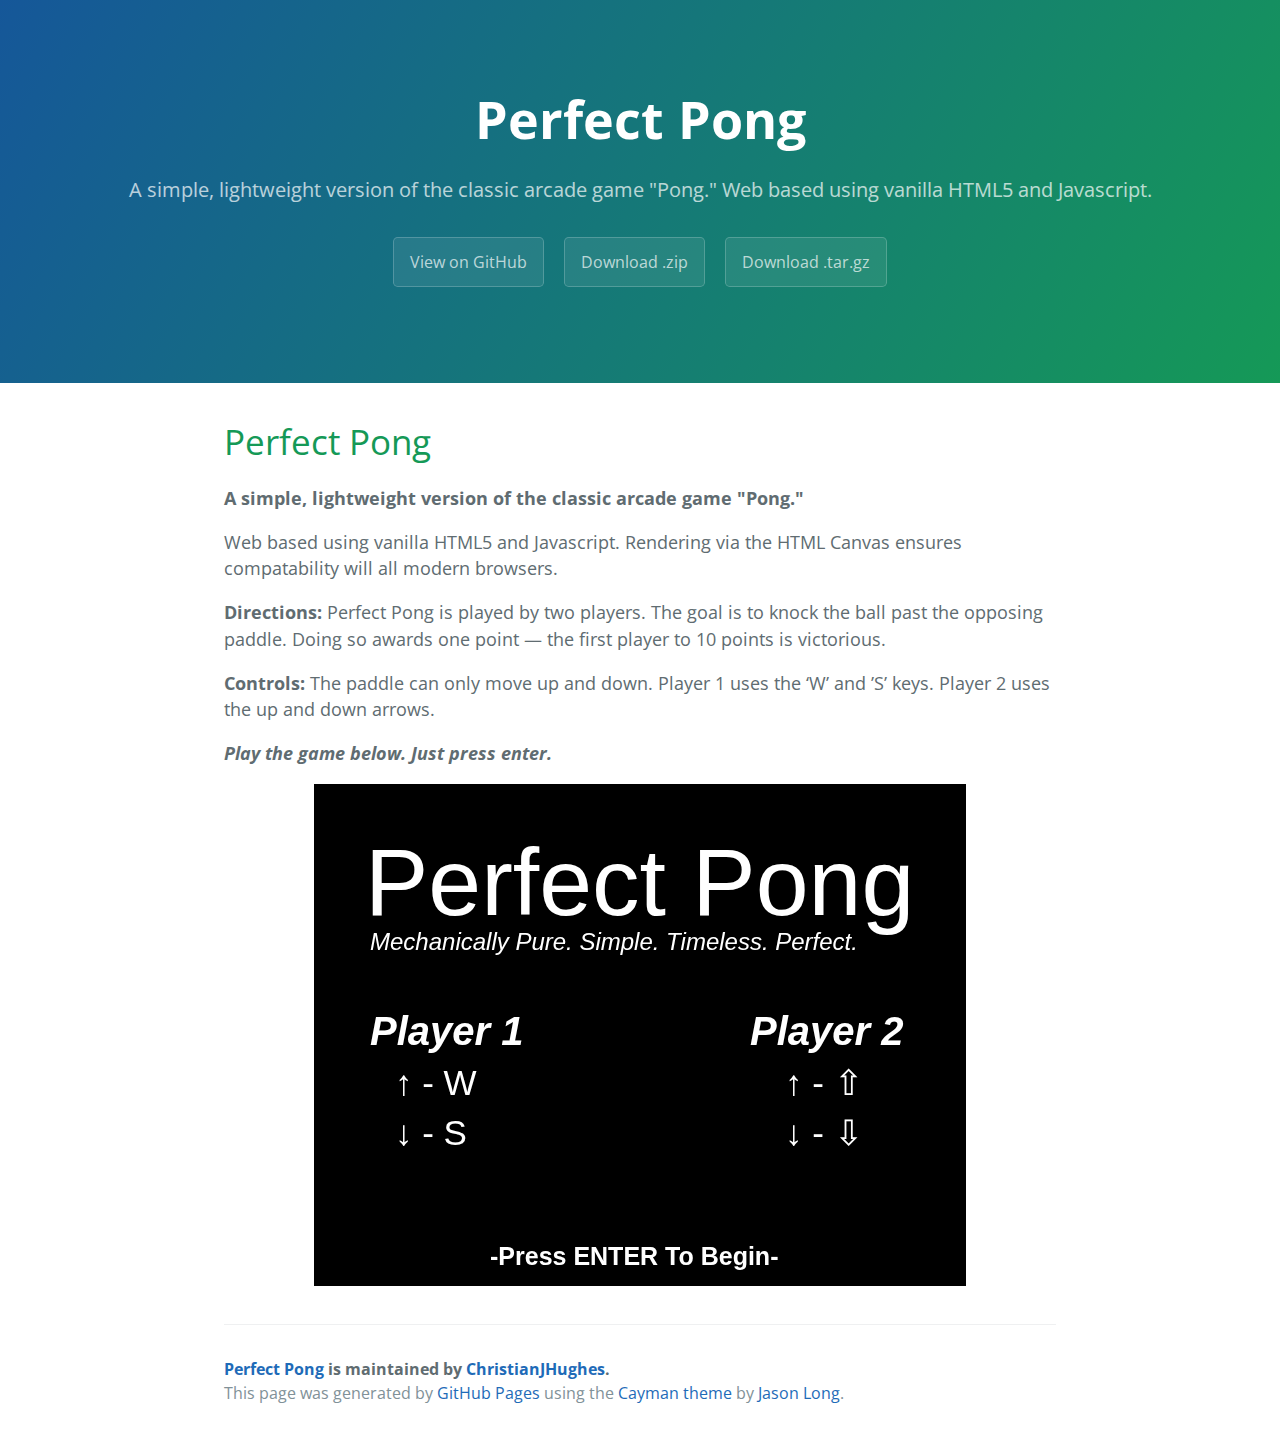
<file: index.html>
<!DOCTYPE html>
<html lang="en-us">
  <head>
    <meta charset="UTF-8">
    <title>Perfect Pong by ChristianJHughes</title>
    <meta name="viewport" content="width=device-width, initial-scale=1">
    <link rel="stylesheet" type="text/css" href="stylesheets/normalize.css" media="screen">
    <link href='https://fonts.googleapis.com/css?family=Open+Sans:400,700' rel='stylesheet' type='text/css'>
    <link rel="stylesheet" type="text/css" href="stylesheets/stylesheet.css" media="screen">
    <link rel="stylesheet" type="text/css" href="stylesheets/github-light.css" media="screen">
    <script src="PerfectPong.js" type="text/javascript"></script>
  </head>
  <body>
    <section class="page-header">
      <h1 class="project-name">Perfect Pong</h1>
      <h2 class="project-tagline">A simple, lightweight version of the classic arcade game &quot;Pong.&quot; Web based using vanilla HTML5 and Javascript.</h2>
      <a href="https://github.com/ChristianJHughes/PerfectPong" class="btn">View on GitHub</a>
      <a href="https://github.com/ChristianJHughes/PerfectPong/zipball/master" class="btn">Download .zip</a>
      <a href="https://github.com/ChristianJHughes/PerfectPong/tarball/master" class="btn">Download .tar.gz</a>
    </section>

    <section class="main-content">
      <h1>
<a id="perfectpong" class="anchor" href="#perfectpong" aria-hidden="true"><span class="octicon octicon-link"></span></a>Perfect Pong</h1>

<p><b>A simple, lightweight version of the classic arcade game "Pong."</b></p>

<p>Web based using vanilla HTML5 and Javascript. Rendering via the HTML Canvas ensures compatability will all modern browsers.</p>

<p><b>Directions:</b> Perfect Pong is played by two players. The goal is to knock the ball past the opposing paddle. Doing so awards one point — the first player to 10 points is victorious.</p>

<p><b>Controls:</b> The paddle can only move up and down. Player 1 uses the ‘W’ and ’S’ keys. Player 2 uses the up and down arrows.</p>
<p><b><i>Play the game below. Just press enter.</i></b></p>

<div id="canvas-container">
  <canvas id="pongPlayingField" style="border:1px solid #000000; background-color:#000000;"></canvas>
</div>

      <footer class="site-footer">
        <span class="site-footer-owner"><a href="https://github.com/ChristianJHughes/PerfectPong">Perfect Pong</a> is maintained by <a href="https://github.com/ChristianJHughes">ChristianJHughes</a>.</span>

        <span class="site-footer-credits">This page was generated by <a href="https://pages.github.com">GitHub Pages</a> using the <a href="https://github.com/jasonlong/cayman-theme">Cayman theme</a> by <a href="https://twitter.com/jasonlong">Jason Long</a>.</span>
      </footer>

    </section>

  
  </body>
</html>
</file>
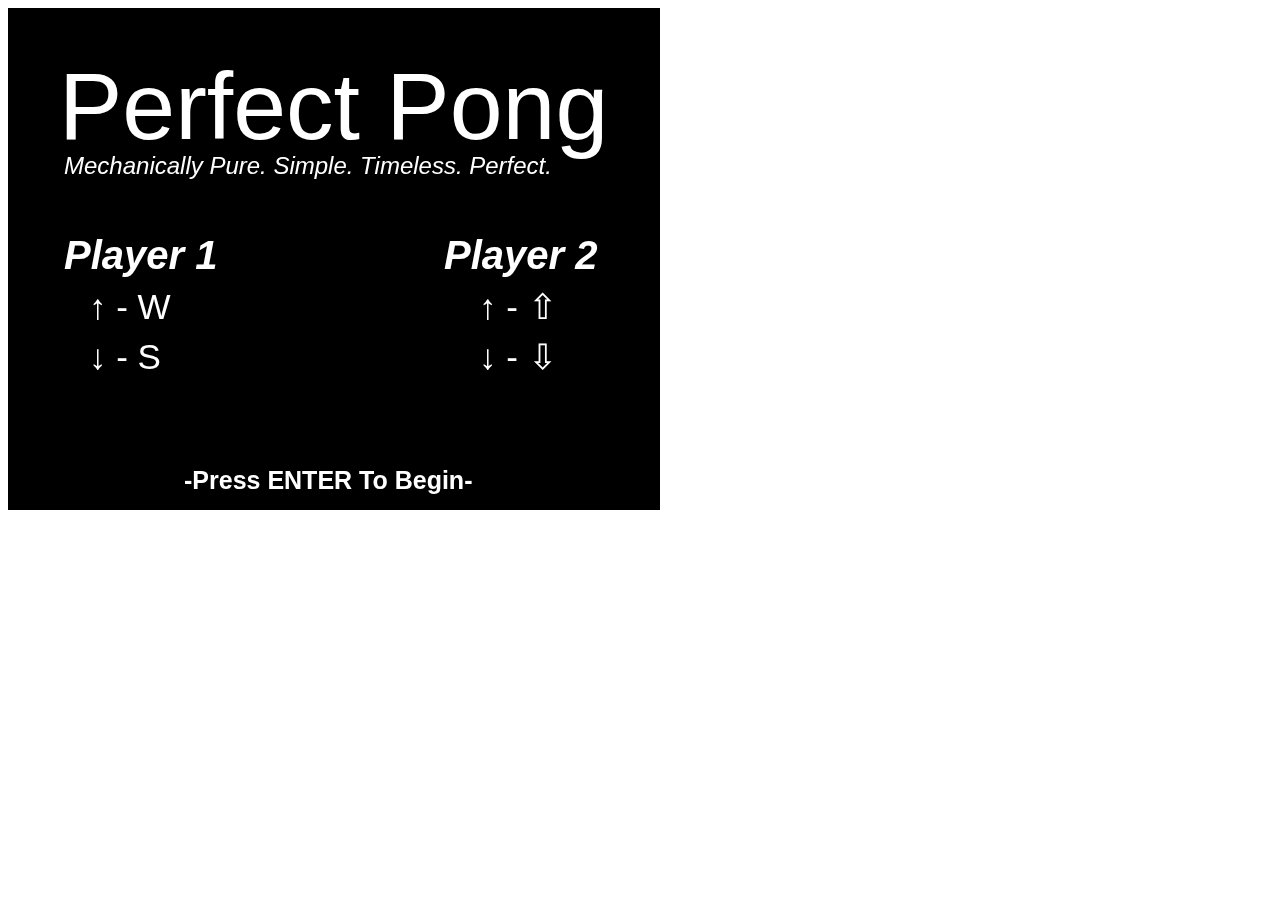
<file: PerfectPong.html>
<!doctype html>
<html>
  <head>
    <title>Perfect Pong</title>
    <script src="PerfectPong.js" type="text/javascript"></script>
  </head>
  <body>
    <canvas id="pongPlayingField" style="border:1px solid #000000; background-color:#000000;"></canvas>
  </body>
</html>
</file>
<file: stylesheets/stylesheet.css>
* {
  box-sizing: border-box; }

body {
  padding: 0;
  margin: 0;
  font-family: "Open Sans", "Helvetica Neue", Helvetica, Arial, sans-serif;
  font-size: 16px;
  line-height: 1.5;
  color: #606c71; }

a {
  color: #1e6bb8;
  text-decoration: none; }
  a:hover {
    text-decoration: underline; }

.btn {
  display: inline-block;
  margin-bottom: 1rem;
  color: rgba(255, 255, 255, 0.7);
  background-color: rgba(255, 255, 255, 0.08);
  border-color: rgba(255, 255, 255, 0.2);
  border-style: solid;
  border-width: 1px;
  border-radius: 0.3rem;
  transition: color 0.2s, background-color 0.2s, border-color 0.2s; }
  .btn + .btn {
    margin-left: 1rem; }

.btn:hover {
  color: rgba(255, 255, 255, 0.8);
  text-decoration: none;
  background-color: rgba(255, 255, 255, 0.2);
  border-color: rgba(255, 255, 255, 0.3); }

@media screen and (min-width: 64em) {
  .btn {
    padding: 0.75rem 1rem; } }

@media screen and (min-width: 42em) and (max-width: 64em) {
  .btn {
    padding: 0.6rem 0.9rem;
    font-size: 0.9rem; } }

@media screen and (max-width: 42em) {
  .btn {
    display: block;
    width: 100%;
    padding: 0.75rem;
    font-size: 0.9rem; }
    .btn + .btn {
      margin-top: 1rem;
      margin-left: 0; } }

.page-header {
  color: #fff;
  text-align: center;
  background-color: #159957;
  background-image: linear-gradient(120deg, #155799, #159957); }

@media screen and (min-width: 64em) {
  .page-header {
    padding: 5rem 6rem; } }

@media screen and (min-width: 42em) and (max-width: 64em) {
  .page-header {
    padding: 3rem 4rem; } }

@media screen and (max-width: 42em) {
  .page-header {
    padding: 2rem 1rem; } }

.project-name {
  margin-top: 0;
  margin-bottom: 0.1rem; }

@media screen and (min-width: 64em) {
  .project-name {
    font-size: 3.25rem; } }

@media screen and (min-width: 42em) and (max-width: 64em) {
  .project-name {
    font-size: 2.25rem; } }

@media screen and (max-width: 42em) {
  .project-name {
    font-size: 1.75rem; } }

.project-tagline {
  margin-bottom: 2rem;
  font-weight: normal;
  opacity: 0.7; }

@media screen and (min-width: 64em) {
  .project-tagline {
    font-size: 1.25rem; } }

@media screen and (min-width: 42em) and (max-width: 64em) {
  .project-tagline {
    font-size: 1.15rem; } }

@media screen and (max-width: 42em) {
  .project-tagline {
    font-size: 1rem; } }

.main-content :first-child {
  margin-top: 0; }
.main-content img {
  max-width: 100%; }
.main-content h1, .main-content h2, .main-content h3, .main-content h4, .main-content h5, .main-content h6 {
  margin-top: 2rem;
  margin-bottom: 1rem;
  font-weight: normal;
  color: #159957; }
.main-content p {
  margin-bottom: 1em; }
.main-content code {
  padding: 2px 4px;
  font-family: Consolas, "Liberation Mono", Menlo, Courier, monospace;
  font-size: 0.9rem;
  color: #383e41;
  background-color: #f3f6fa;
  border-radius: 0.3rem; }
.main-content pre {
  padding: 0.8rem;
  margin-top: 0;
  margin-bottom: 1rem;
  font: 1rem Consolas, "Liberation Mono", Menlo, Courier, monospace;
  color: #567482;
  word-wrap: normal;
  background-color: #f3f6fa;
  border: solid 1px #dce6f0;
  border-radius: 0.3rem; }
  .main-content pre > code {
    padding: 0;
    margin: 0;
    font-size: 0.9rem;
    color: #567482;
    word-break: normal;
    white-space: pre;
    background: transparent;
    border: 0; }
.main-content .highlight {
  margin-bottom: 1rem; }
  .main-content .highlight pre {
    margin-bottom: 0;
    word-break: normal; }
.main-content .highlight pre, .main-content pre {
  padding: 0.8rem;
  overflow: auto;
  font-size: 0.9rem;
  line-height: 1.45;
  border-radius: 0.3rem; }
.main-content pre code, .main-content pre tt {
  display: inline;
  max-width: initial;
  padding: 0;
  margin: 0;
  overflow: initial;
  line-height: inherit;
  word-wrap: normal;
  background-color: transparent;
  border: 0; }
  .main-content pre code:before, .main-content pre code:after, .main-content pre tt:before, .main-content pre tt:after {
    content: normal; }
.main-content ul, .main-content ol {
  margin-top: 0; }
.main-content blockquote {
  padding: 0 1rem;
  margin-left: 0;
  color: #819198;
  border-left: 0.3rem solid #dce6f0; }
  .main-content blockquote > :first-child {
    margin-top: 0; }
  .main-content blockquote > :last-child {
    margin-bottom: 0; }
.main-content table {
  display: block;
  width: 100%;
  overflow: auto;
  word-break: normal;
  word-break: keep-all; }
  .main-content table th {
    font-weight: bold; }
  .main-content table th, .main-content table td {
    padding: 0.5rem 1rem;
    border: 1px solid #e9ebec; }
.main-content dl {
  padding: 0; }
  .main-content dl dt {
    padding: 0;
    margin-top: 1rem;
    font-size: 1rem;
    font-weight: bold; }
  .main-content dl dd {
    padding: 0;
    margin-bottom: 1rem; }
.main-content hr {
  height: 2px;
  padding: 0;
  margin: 1rem 0;
  background-color: #eff0f1;
  border: 0; }

@media screen and (min-width: 64em) {
  .main-content {
    max-width: 64rem;
    padding: 2rem 6rem;
    margin: 0 auto;
    font-size: 1.1rem; } }

@media screen and (min-width: 42em) and (max-width: 64em) {
  .main-content {
    padding: 2rem 4rem;
    font-size: 1.1rem; } }

@media screen and (max-width: 42em) {
  .main-content {
    padding: 2rem 1rem;
    font-size: 1rem; } }

.site-footer {
  padding-top: 2rem;
  margin-top: 2rem;
  border-top: solid 1px #eff0f1; }

.site-footer-owner {
  display: block;
  font-weight: bold; }

.site-footer-credits {
  color: #819198; }

@media screen and (min-width: 64em) {
  .site-footer {
    font-size: 1rem; } }

@media screen and (min-width: 42em) and (max-width: 64em) {
  .site-footer {
    font-size: 1rem; } }

@media screen and (max-width: 42em) {
  .site-footer {
    font-size: 0.9rem; } }

#canvas-container {
   width: 100%;
   text-align:center;
}

canvas {
   display: inline;
}
</file>
<file: stylesheets/github-light.css>
/*
   Copyright 2014 GitHub Inc.

   Licensed under the Apache License, Version 2.0 (the "License");
   you may not use this file except in compliance with the License.
   You may obtain a copy of the License at

       http://www.apache.org/licenses/LICENSE-2.0

   Unless required by applicable law or agreed to in writing, software
   distributed under the License is distributed on an "AS IS" BASIS,
   WITHOUT WARRANTIES OR CONDITIONS OF ANY KIND, either express or implied.
   See the License for the specific language governing permissions and
   limitations under the License.

*/

.pl-c /* comment */ {
  color: #969896;
}

.pl-c1      /* constant, markup.raw, meta.diff.header, meta.module-reference, meta.property-name, support, support.constant, support.variable, variable.other.constant */,
.pl-s .pl-v /* string variable */ {
  color: #0086b3;
}

.pl-e  /* entity */,
.pl-en /* entity.name */ {
  color: #795da3;
}

.pl-s .pl-s1 /* string source */,
.pl-smi      /* storage.modifier.import, storage.modifier.package, storage.type.java, variable.other, variable.parameter.function */ {
  color: #333;
}

.pl-ent /* entity.name.tag */ {
  color: #63a35c;
}

.pl-k /* keyword, storage, storage.type */ {
  color: #a71d5d;
}

.pl-pds              /* punctuation.definition.string, string.regexp.character-class */,
.pl-s                /* string */,
.pl-s .pl-pse .pl-s1 /* string punctuation.section.embedded source */,
.pl-sr               /* string.regexp */,
.pl-sr .pl-cce       /* string.regexp constant.character.escape */,
.pl-sr .pl-sra       /* string.regexp string.regexp.arbitrary-repitition */,
.pl-sr .pl-sre       /* string.regexp source.ruby.embedded */ {
  color: #183691;
}

.pl-v /* variable */ {
  color: #ed6a43;
}

.pl-id /* invalid.deprecated */ {
  color: #b52a1d;
}

.pl-ii /* invalid.illegal */ {
  background-color: #b52a1d;
  color: #f8f8f8;
}

.pl-sr .pl-cce /* string.regexp constant.character.escape */ {
  color: #63a35c;
  font-weight: bold;
}

.pl-ml /* markup.list */ {
  color: #693a17;
}

.pl-mh        /* markup.heading */,
.pl-mh .pl-en /* markup.heading entity.name */,
.pl-ms        /* meta.separator */ {
  color: #1d3e81;
  font-weight: bold;
}

.pl-mq /* markup.quote */ {
  color: #008080;
}

.pl-mi /* markup.italic */ {
  color: #333;
  font-style: italic;
}

.pl-mb /* markup.bold */ {
  color: #333;
  font-weight: bold;
}

.pl-md /* markup.deleted, meta.diff.header.from-file */ {
  background-color: #ffecec;
  color: #bd2c00;
}

.pl-mi1 /* markup.inserted, meta.diff.header.to-file */ {
  background-color: #eaffea;
  color: #55a532;
}

.pl-mdr /* meta.diff.range */ {
  color: #795da3;
  font-weight: bold;
}

.pl-mo /* meta.output */ {
  color: #1d3e81;
}
</file>
